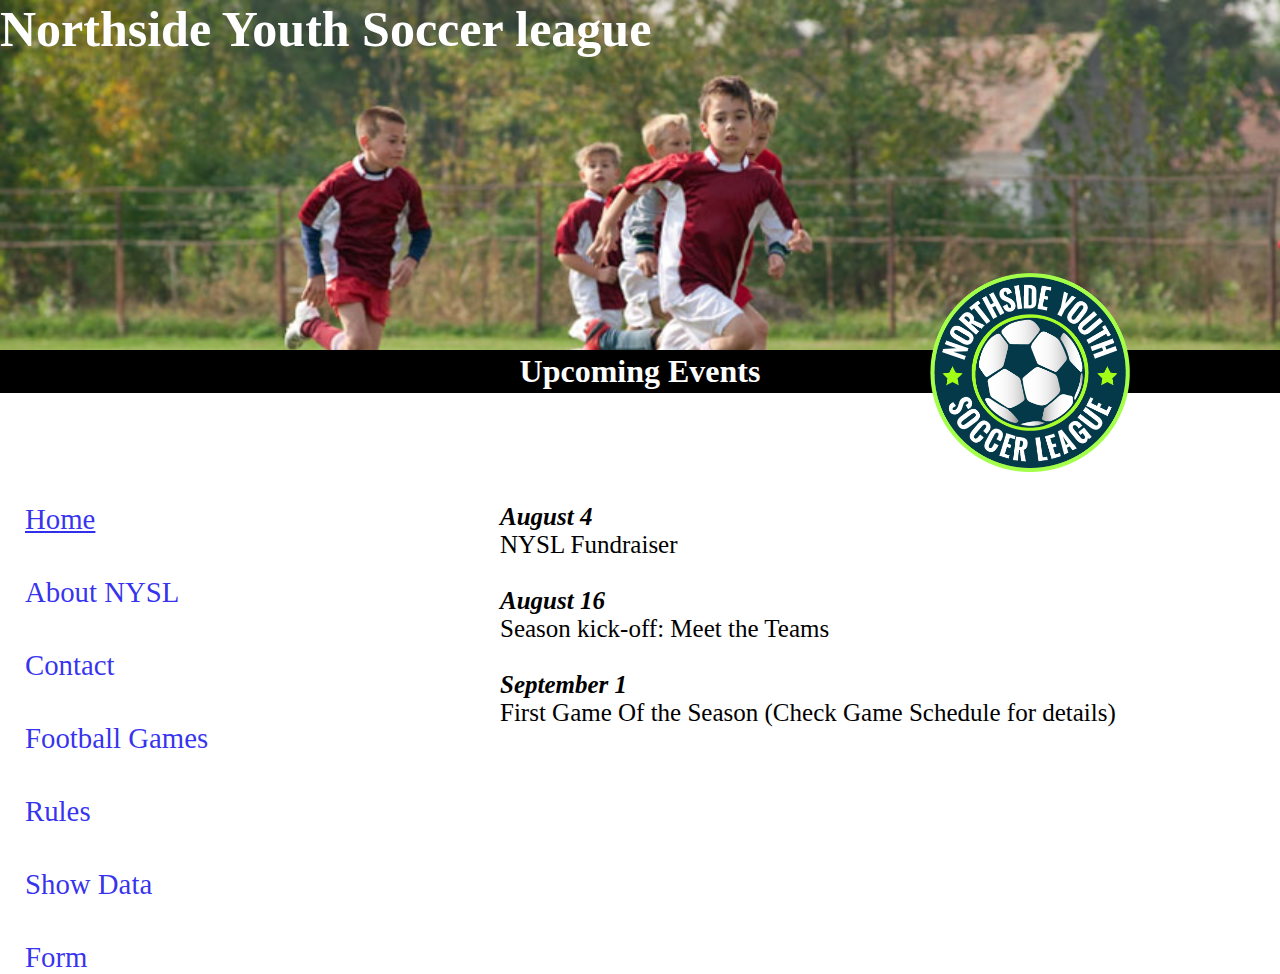
<file: index.html>
<!DOCTYPE html>
<html lang="en">

<head>
    <meta charset="UTF-8">
    <meta name="viewport" content="width=device-width, initial-scale=1.0">
    <title>Tarea 3 Dising 1</title>
    <link rel="stylesheet" href="css/style.css">
</head>

<body>
    <header>
        <h1 class="titulo">Northside Youth Soccer league</h1>
        <div class="imgCabecera"> </div>
        <h1 class="subtitle">Upcoming Events</h1>
        <aside>
            <img class="logo_rigth" src="img/nysl_logo.png" width="200px">
        </aside>
    </header>
    <div class="float_rigth">
        <div class="btn_menu"><a class="active" href="index.html">Home</a></div>
        <div class="btn_menu"><a href="about.html">About NYSL</a></div>
        <div class="btn_menu"> <a href="contact.html">Contact</a></div>
        <div class="btn_menu"><a href="fechaPartidos.html">Football Games</a></div>
        <div class="btn_menu"><a href="rules.html">Rules</a></div>
        <div class="btn_menu"><a href="show_data.html">Show Data</a></div>
        <div class="btn_menu"><a href="formulario.html">Form</a></div>
    </div>

    <section class="info_fechas">
        <h4>August 4</h4>
        <p>NYSL Fundraiser</p>
        <br />
        <h4>August 16</h4>
        <p>Season kick-off: Meet the Teams</p>
        <br />
        <h4>September 1</h4>
        <p>First Game Of the Season (Check Game Schedule for details)</p> 
    </section>

</body>

</html>
</file>
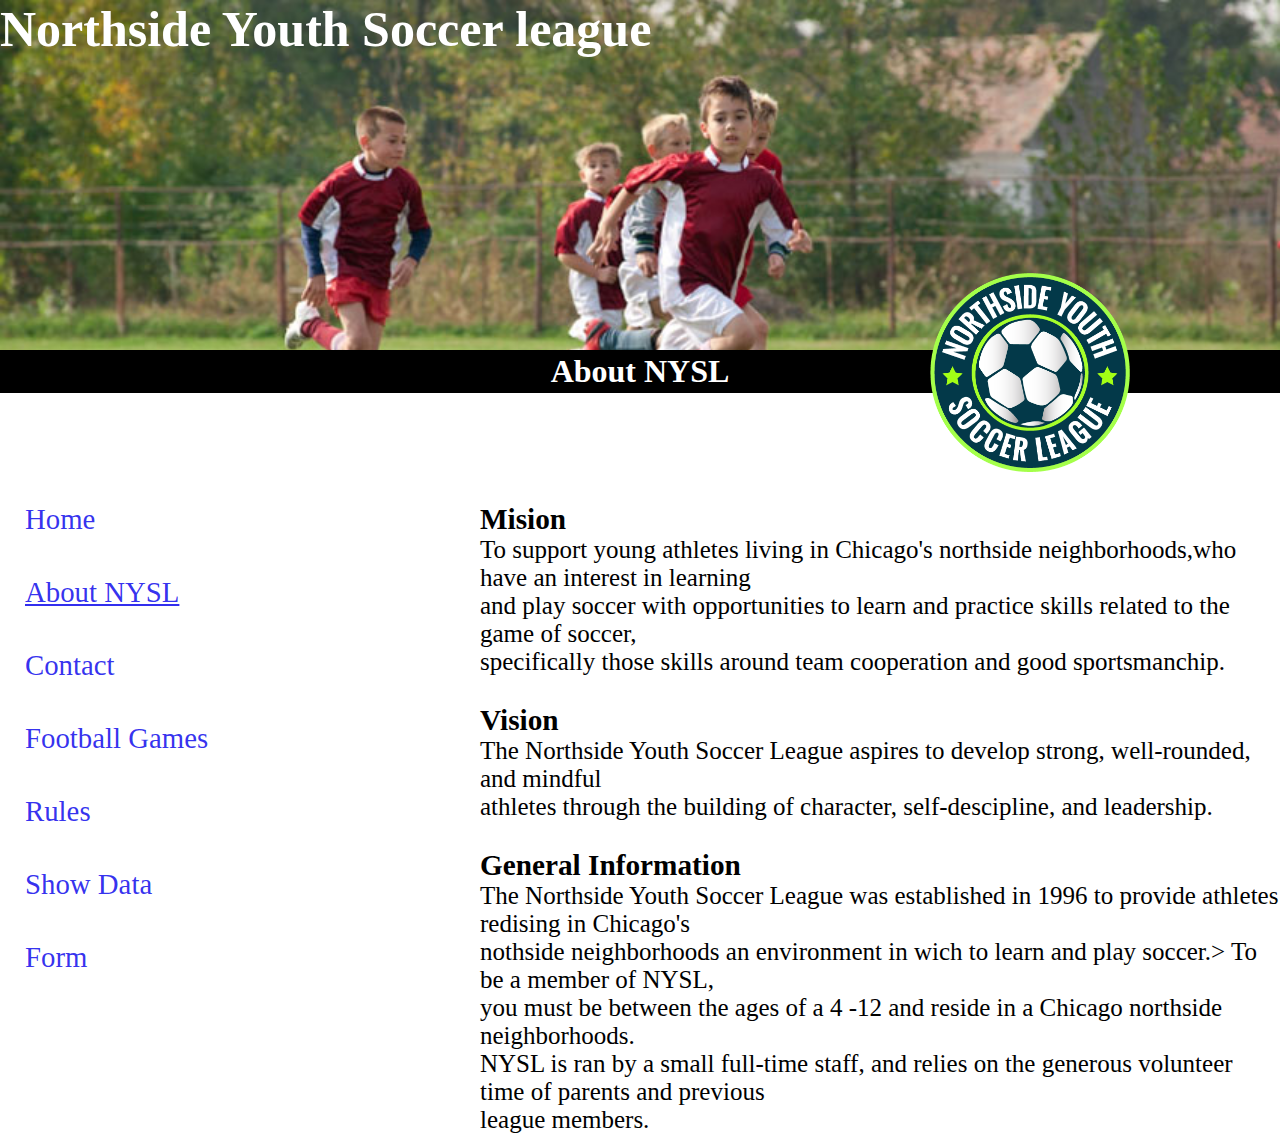
<file: about.html>
<!DOCTYPE html>
<html lang="en">

<head>
    <meta charset="UTF-8">
    <meta name="viewport" content="width=device-width, initial-scale=1.0">
    <title>Tarea 3 Dising 1</title>
    <link rel="stylesheet" href="css/style.css">
</head>

<body>
    <header>
        <h1 class="titulo">Northside Youth Soccer league</h1>
        <div class="imgCabecera"> </div>
        <h1 class="subtitle">About NYSL</h1>
        <aside>
            <img class="logo_rigth" src="img/nysl_logo.png" width="200px">
        </aside>
    </header>
    <div class="float_rigth">
        <div class="btn_menu"><a href="index.html">Home</a></div>
        <div class="btn_menu"><a class="active" href="about.html">About NYSL</a></div>
        <div class="btn_menu"> <a href="contact.html">Contact</a></div>
        <div class="btn_menu"><a href="fechaPartidos.html">Football Games</a></div>
        <div class="btn_menu"><a href="rules.html">Rules</a></div>
        <div class="btn_menu"><a href="show_data.html">Show Data</a></div>
        <div class="btn_menu"><a href="formulario.html">Form</a></div>
    </div>


    <section class="caja">
        <h3>Mision</h3>

        <p>To support young athletes living in Chicago's northside neighborhoods,who have an
            interest in learning<br />
            and play soccer
            with opportunities to learn and practice skills related to the game of soccer,<br /> specifically those
            skills
            around team cooperation
            and good sportsmanchip.
        </p>
        <br />

        <h3>Vision</h3>

        <p>The Northside Youth Soccer League aspires to develop strong, well-rounded, and mindful<br /> athletes through
            the
            building of character,
            self-descipline, and leadership.
        </p>
        <br />

        <h3>General Information</h3>

        <p>The Northside Youth Soccer League was established in 1996 to provide athletes redising in
            Chicago's<br /> nothside neighborhoods an
            environment in wich to learn and play soccer.> To be a member of NYSL,<br /> you must be between the ages of
            a 4
            -12 and reside
            in a Chicago northside neighborhoods.<br /> NYSL is ran by a small full-time staff, and relies on the
            generous
            volunteer time of
            parents and previous<br />league members.
        </p>

    </section>
</body>

</html>
</file>
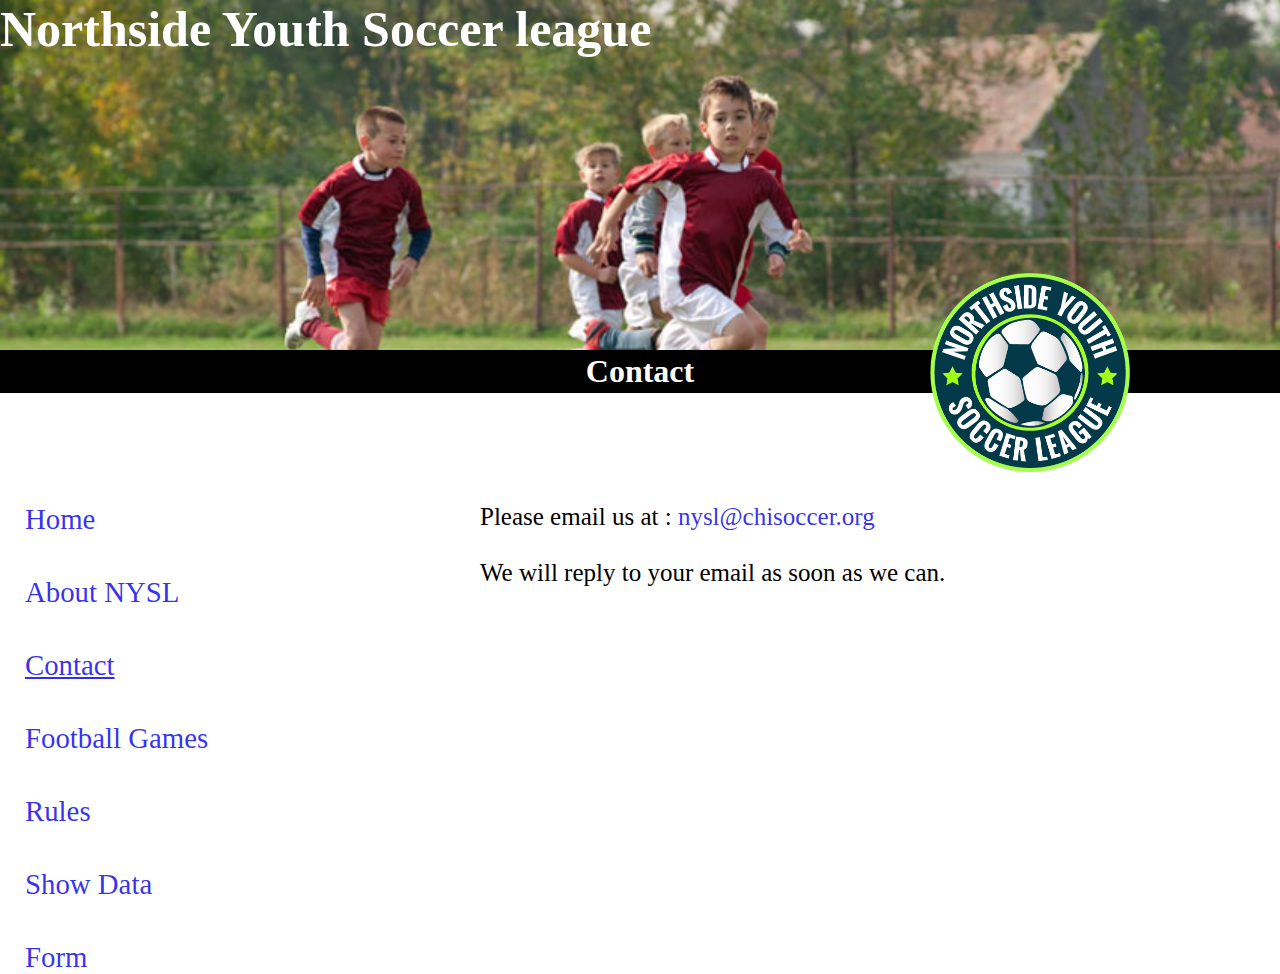
<file: contact.html>
<!DOCTYPE html>
<html lang="en">

<head>
    <meta charset="UTF-8">
    <meta name="viewport" content="width=device-width, initial-scale=1.0">
    <title>Tarea 3 Dising 1</title>
    <link rel="stylesheet" href="css/style.css">
</head>

<body>
    <header>
        <h1 class="titulo">Northside Youth Soccer league</h1>
        <div class="imgCabecera"> </div>
        <h1 class="subtitle">Contact</h1>
        <aside>
            <img class="logo_rigth" src="img/nysl_logo.png" width="200px">
        </aside>
    </header>
    <div class="float_rigth">
        <div class="btn_menu"><a href="index.html">Home</a></div>
        <div class="btn_menu"><a href="about.html">About NYSL</a></div>
        <div class="btn_menu"> <a class="active" href="contact.html">Contact</a></div>
        <div class="btn_menu"><a href="fechaPartidos.html">Football Games</a></div>
        <div class="btn_menu"><a href="rules.html">Rules</a></div>
        <div class="btn_menu"><a href="show_data.html">Show Data</a></div>
        <div class="btn_menu"><a href="formulario.html">Form</a></div>
    </div>


    <section class="caja">
        <p>Please email us at : <a href="mailto:nysl@chisoccer.org" class="correo">nysl@chisoccer.org</a></p>
        <br />
        <p>We will reply to your email as soon as we can.</p>
    </section>

</body>

</html>
</file>
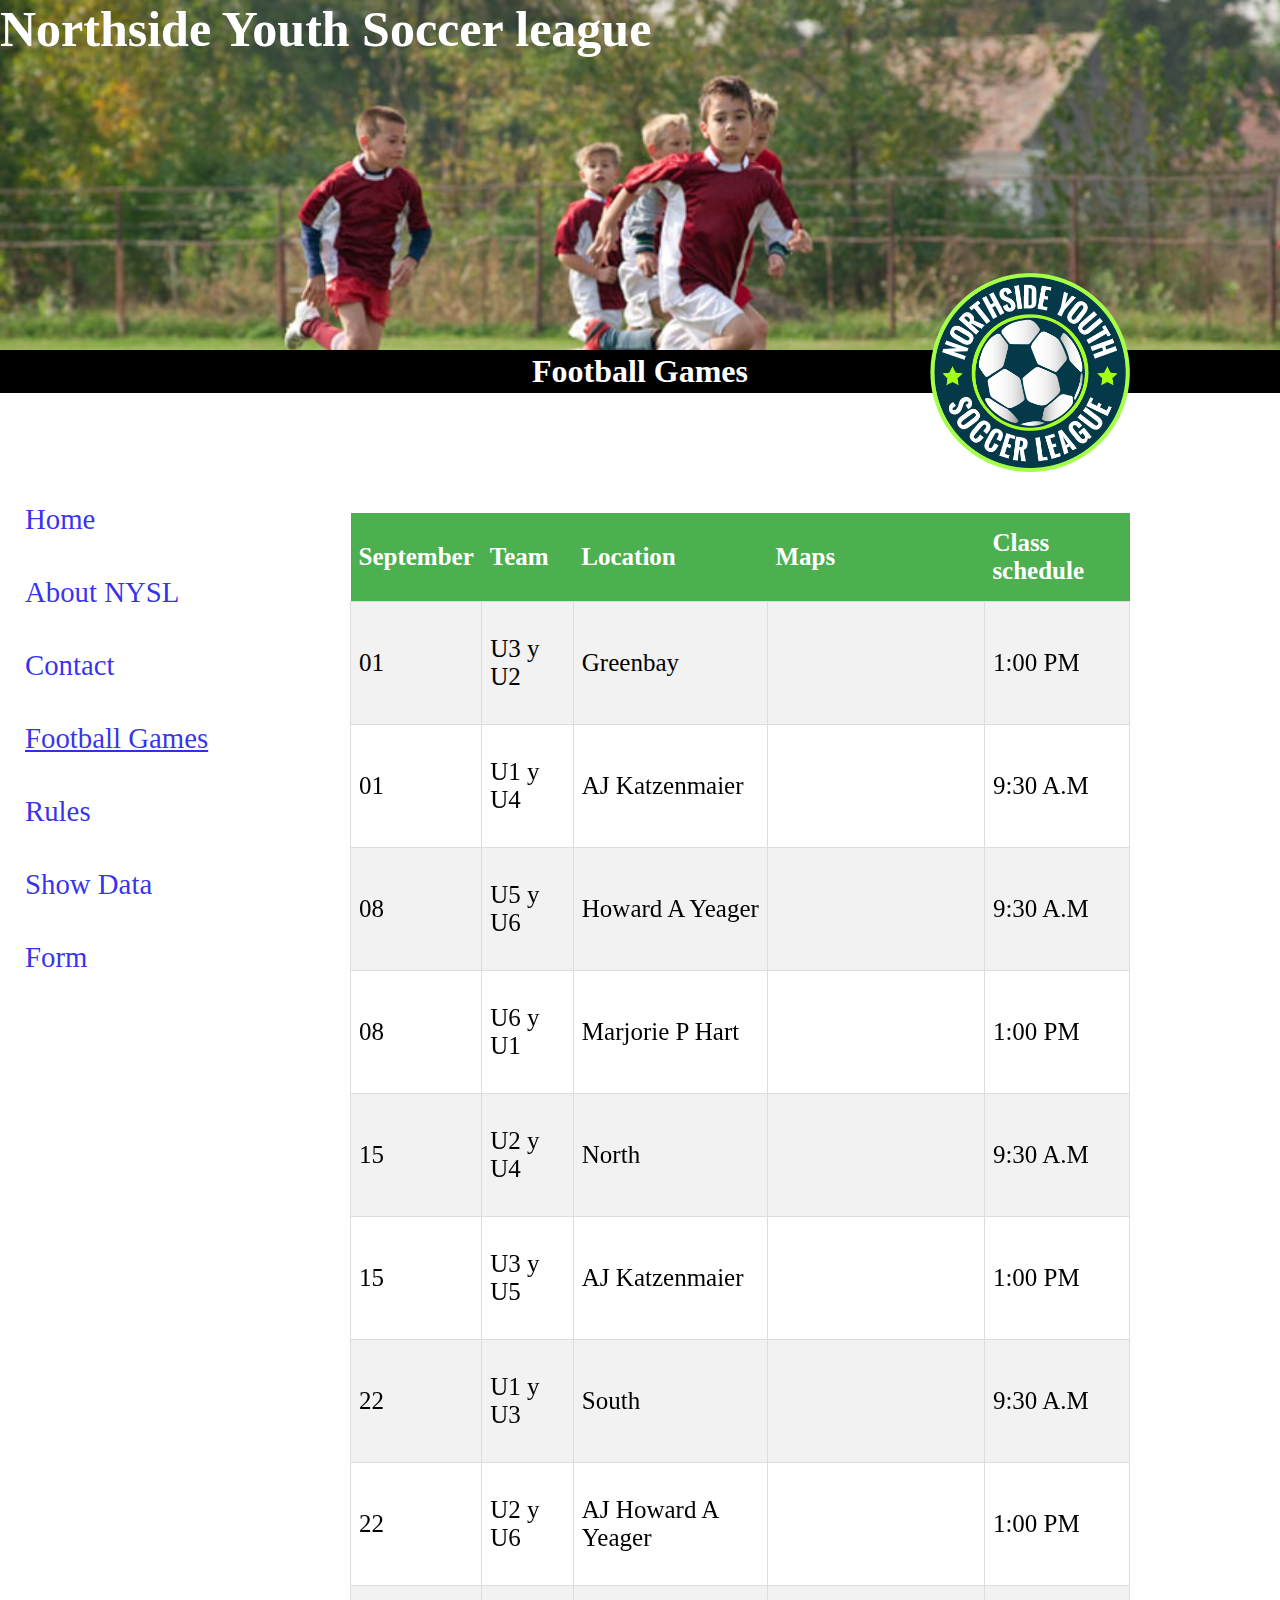
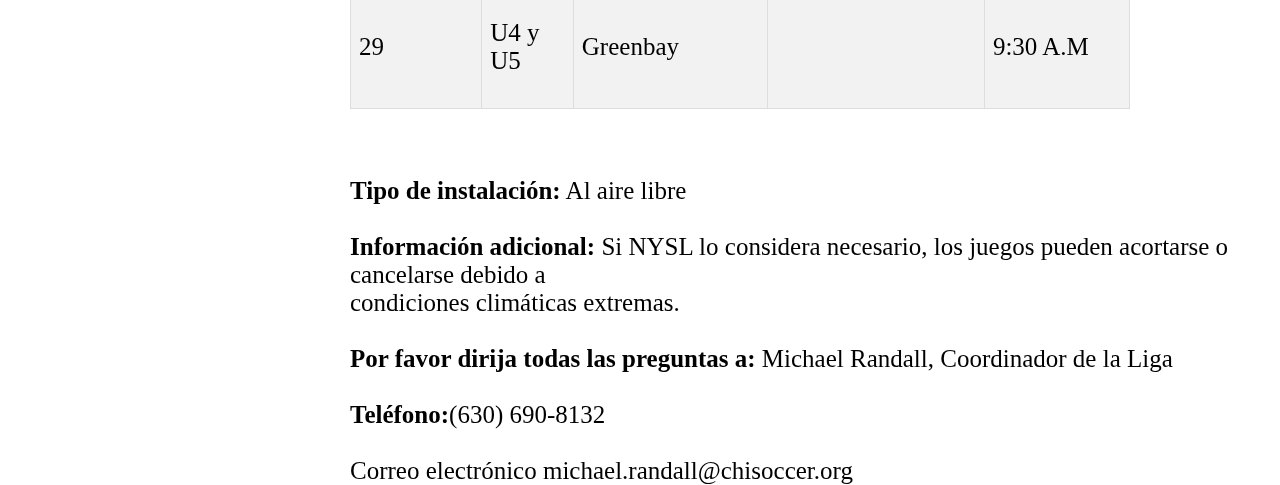
<file: fechaPartidos.html>
<!DOCTYPE html>
<html lang="en">

<head>
    <meta charset="UTF-8">
    <meta name="viewport" content="width=device-width, initial-scale=1.0">
    <title>Tarea 3 Dising 1</title>
    <link rel="stylesheet" href="css/style.css">
</head>

<body>
    <header>
        <h1 class="titulo">Northside Youth Soccer league</h1>
        <div class="imgCabecera"> </div>
        <h1 class="subtitle">Football Games</h1>
        <aside>
            <img class="logo_rigth" src="img/nysl_logo.png" width="200px">
        </aside>
    </header>
    <div class="float_rigth">
        <div class="btn_menu"><a href="index.html">Home</a></div>
        <div class="btn_menu"><a href="about.html">About NYSL</a></div>
        <div class="btn_menu"> <a href="contact.html">Contact</a></div>
        <div class="btn_menu"><a class="active" href="fechaPartidos.html">Football Games</a></div>
        <div class="btn_menu"><a href="rules.html">Rules</a></div>
        <div class="btn_menu"><a href="show_data.html">Show Data</a></div>
        <div class="btn_menu"><a href="formulario.html">Form</a></div>
    </div>

    <section class="info_fechas">
        <table>
            <tr>
                <th>September</th>
                <th>Team</th>
                <th>Location</th>
                <th>Maps</th>
                <th>Class schedule</th>
              
            </tr>
            <tr>
                <td>01</td>
                <td>U3 y U2</td>
                <td>Greenbay</td>
               <td> <iframe src="https://www.google.com/maps/embed?pb=!1m18!1m12!1m3!1d91027.6679949542!2d-88.06053452485655!3d44.52304644114252!2m3!1f0!2f0!3f0!3m2!1i1024!2i768!4f13.1!3m3!1m2!1s0x8802e2e809b380f3%3A0x6370045214dcf571!2sGreen%20Bay%2C%20Wisconsin%2C%20EE.%20UU.!5e0!3m2!1ses-419!2scl!4v1611094618272!5m2!1ses-419!2scl" width="200" height="100" frameborder="0" style="border:0;" allowfullscreen="" aria-hidden="false" tabindex="0"></iframe></td>
                <td>1:00 PM</td>
            </tr>
            <tr>
                <td>01</td>
                <td>U1 y U4</td>
                <td>AJ Katzenmaier</td>
               <td><iframe src="https://www.google.com/maps/embed?pb=!1m18!1m12!1m3!1d2099.8825475789677!2d-87.62867951490747!3d41.89968745129264!2m3!1f0!2f0!3f0!3m2!1i1024!2i768!4f13.1!3m3!1m2!1s0x0%3A0x15e198c063fc787c!2sAJ%20Katzenmaier%20Elementary!5e0!3m2!1ses-419!2scl!4v1611110718703!5m2!1ses-419!2scl" width="200" height="100" frameborder="0" style="border:0;" allowfullscreen="" aria-hidden="false" tabindex="0"></iframe></td>
                <td>9:30 A.M</td>
            </tr>
            <tr>
                <td>08</td>
                <td>U5 y U6</td>
                <td>Howard A Yeager</td>
                <td><iframe src="https://www.google.com/maps/embed?pb=!1m18!1m12!1m3!1d2968.5856648778476!2d-87.66511018472512!3d41.92326497056587!2m3!1f0!2f0!3f0!3m2!1i1024!2i768!4f13.1!3m3!1m2!1s0x880fd2e37f852467%3A0xb6cb22b2f0358874!2sHoward%20A%20Yeager%20Elementary!5e0!3m2!1ses-419!2scl!4v1611110932319!5m2!1ses-419!2scl" width="200" height="100" frameborder="0" style="border:0;" allowfullscreen="" aria-hidden="false" tabindex="0"></iframe></td>
                <td>9:30 A.M</td>
            </tr>
            <tr>
                <td>08</td>
                <td>U6 y U1</td>
                <td>Marjorie P Hart</td>
                <td><iframe src="https://www.google.com/maps/embed?pb=!1m18!1m12!1m3!1d2968.289653643627!2d-87.64816138472493!3d41.92962687016728!2m3!1f0!2f0!3f0!3m2!1i1024!2i768!4f13.1!3m3!1m2!1s0x880fd30f2637f9d7%3A0xdbff5d5dfcfcfa35!2sMarjorie%20P%20Hart%20Elementary!5e0!3m2!1ses-419!2scl!4v1611111114198!5m2!1ses-419!2scl" width="200" height="100" frameborder="0" style="border:0;" allowfullscreen="" aria-hidden="false" tabindex="0"></iframe></td>
                <td>1:00 PM</td>
            </tr>
            <tr>
                <td>15</td>
                <td>U2 y U4</td>
                <td>North</td>
                <td><iframe src="https://www.google.com/maps/embed?pb=!1m18!1m12!1m3!1d11875.912971656804!2d-87.63386326492333!3d41.91482643505426!2m3!1f0!2f0!3f0!3m2!1i1024!2i768!4f13.1!3m3!1m2!1s0x880fd32402d070cf%3A0x9dd183b927154048!2sNorth%20Avenue%20Beach!5e0!3m2!1ses-419!2scl!4v1611190198350!5m2!1ses-419!2scl" width="200" height="100" frameborder="0" style="border:0;" allowfullscreen="" aria-hidden="false" tabindex="0"></iframe></td>
                <td>9:30 A.M</td>
            </tr>
            <tr>
                <td>15</td>
                <td>U3 y U5</td>
                <td>AJ Katzenmaier</td>
                <td><iframe src="https://www.google.com/maps/embed?pb=!1m18!1m12!1m3!1d2099.8825475789677!2d-87.62867951490747!3d41.89968745129264!2m3!1f0!2f0!3f0!3m2!1i1024!2i768!4f13.1!3m3!1m2!1s0x0%3A0x15e198c063fc787c!2sAJ%20Katzenmaier%20Elementary!5e0!3m2!1ses-419!2scl!4v1611110718703!5m2!1ses-419!2scl" width="200" height="100" frameborder="0" style="border:0;" allowfullscreen="" aria-hidden="false" tabindex="0"></iframe></td>
                <td>1:00 PM</td>
            </tr>
            <tr>
                <td>22</td>
                <td>U1 y U3</td>
                <td>South</td>
                <td><iframe src="https://www.google.com/maps/embed?pb=!1m18!1m12!1m3!1d2974.1582207492834!2d-87.58385728472861!3d41.80335187806776!2m3!1f0!2f0!3f0!3m2!1i1024!2i768!4f13.1!3m3!1m2!1s0x880e2bdb4ead5053%3A0x214af35f1cd257ca!2sS%20Lake%20Shore%20Dr%2C%20Chicago%2C%20IL%2C%20EE.%20UU.!5e0!3m2!1ses-419!2scl!4v1611196347518!5m2!1ses-419!2scl" width="200" height="100" frameborder="0" style="border:0;" allowfullscreen="" aria-hidden="false" tabindex="0"></iframe></td>
                <td>9:30 A.M</td>
            </tr>
            <tr>
                <td>22</td>
                <td>U2 y U6</td>
                <td>AJ Howard A Yeager</td>
                <td><iframe src="https://www.google.com/maps/embed?pb=!1m18!1m12!1m3!1d2968.5856648778476!2d-87.66511018472512!3d41.92326497056587!2m3!1f0!2f0!3f0!3m2!1i1024!2i768!4f13.1!3m3!1m2!1s0x880fd2e37f852467%3A0xb6cb22b2f0358874!2sHoward%20A%20Yeager%20Elementary!5e0!3m2!1ses-419!2scl!4v1611110932319!5m2!1ses-419!2scl" width="200" height="100" frameborder="0" style="border:0;" allowfullscreen="" aria-hidden="false" tabindex="0"></iframe></td>
                <td>1:00 PM</td>
            </tr>
            <tr>
                <td>29</td>
                <td>U4 y U5</td>
                <td>Greenbay</td>
                <td> <iframe src="https://www.google.com/maps/embed?pb=!1m18!1m12!1m3!1d91027.6679949542!2d-88.06053452485655!3d44.52304644114252!2m3!1f0!2f0!3f0!3m2!1i1024!2i768!4f13.1!3m3!1m2!1s0x8802e2e809b380f3%3A0x6370045214dcf571!2sGreen%20Bay%2C%20Wisconsin%2C%20EE.%20UU.!5e0!3m2!1ses-419!2scl!4v1611094618272!5m2!1ses-419!2scl" width="200" height="100" frameborder="0" style="border:0;" allowfullscreen="" aria-hidden="false" tabindex="0"></iframe></td>
                <td>9:30 A.M</td>
            </tr>
            
        </table>
    </section>
    <br/>
    <section class="info_fechas_futbol">
        <p><strong>Tipo de instalación:</strong> Al aire libre<br /><br />
            <strong>Información adicional:</strong> Si NYSL lo considera necesario, los juegos pueden
            acortarse o cancelarse debido a<br /> condiciones climáticas extremas.<br/><br />
            <strong>Por favor dirija todas las preguntas a:</strong> Michael Randall, Coordinador de la Liga<br />
            <br /><strong>Teléfono:</strong>(630) 690-8132<br /><br/>
            Correo electrónico michael.randall@chisoccer.org</p>
    </section>
</body>

</html>
</file>
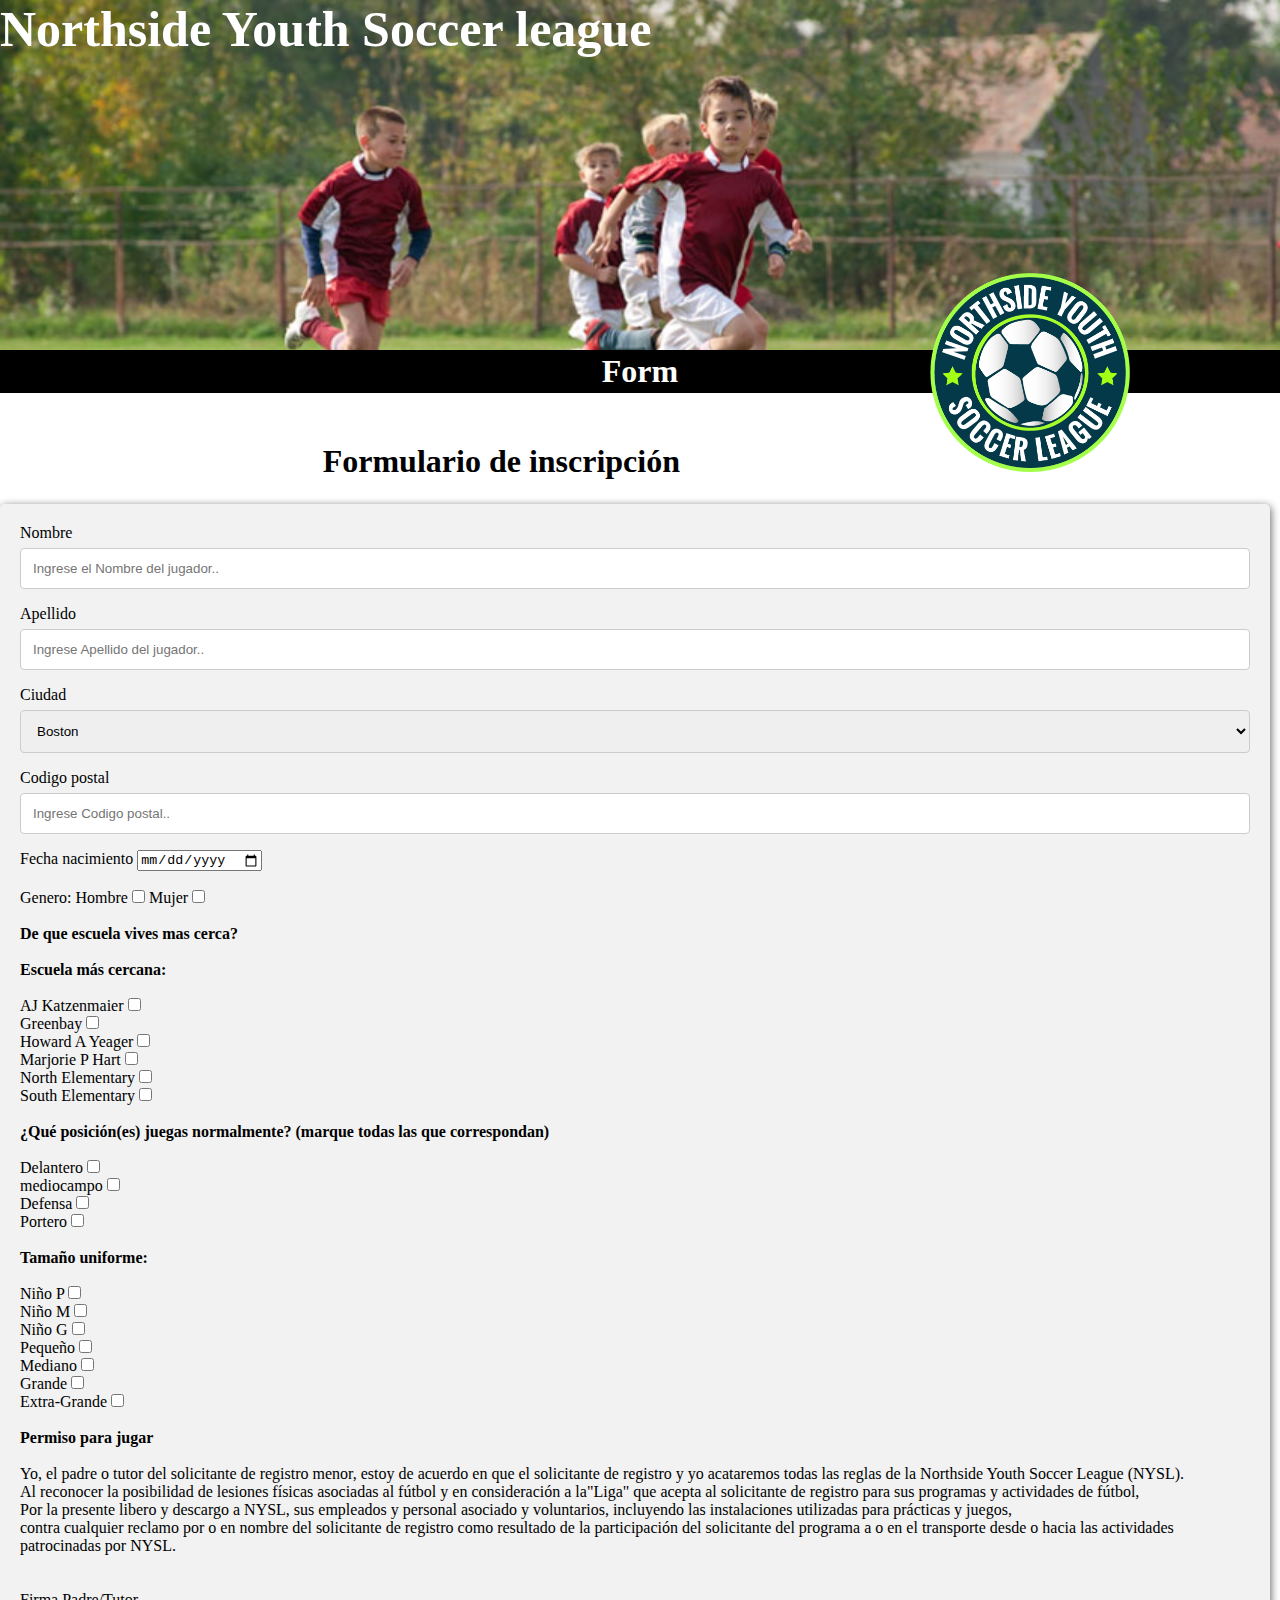
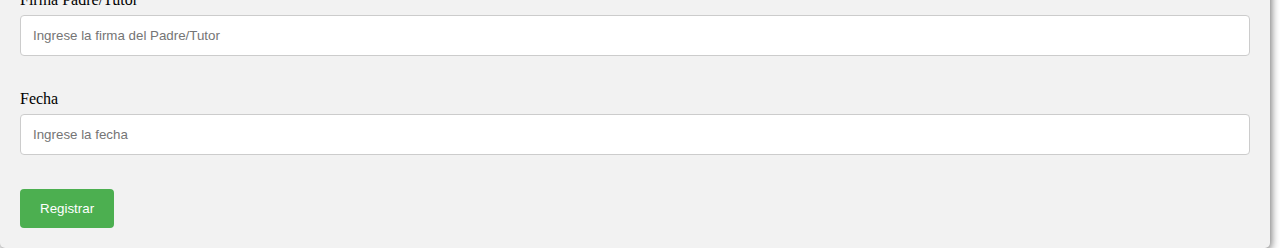
<file: formulario.html>
<!DOCTYPE html>
<html lang="en">

<head>
    <meta charset="UTF-8">
    <meta name="viewport" content="width=device-width, initial-scale=1.0">
    <title>Tarea 3 Dising 1</title>
    <link rel="stylesheet" href="css/style.css">

<body>
    <header>
        <h1 class="titulo">Northside Youth Soccer league</h1>
        <div class="imgCabecera"> </div>
        <h1 class="subtitle">Form</h1>
        <aside>
            <img class="logo_rigth" src="img/nysl_logo.png" width="200px">
        </aside>
    </header>
    <div class="float_rigth">
        <div class="btn_menu"><a href="index.html">Home</a></div>
        <div class="btn_menu"><a href="about.html">About NYSL</a></div>
        <div class="btn_menu"> <a href="contact.html">Contact</a></div>
        <div class="btn_menu"><a href="fechaPartidos.html">Football Games</a></div>
        <div class="btn_menu"><a href="rules.html">Rules</a></div>
        <div class="btn_menu"><a href="show_data.html">Show Data</a></div>
        <div class="btn_menu"><a class="active" href="formulario.html">Form</a></div>
    </div>

    <h1 class="margin_right">Formulario de inscripción</h3>

    <div class="container">
        <form action="show_data.html" method="GET">
            <label for="nombre">Nombre</label>
            <input type="text" id="nombre" name="nombre" placeholder="Ingrese el Nombre del jugador..">

            <label for="apellido">Apellido</label>
            <input type="text" id="apellido" name="apellido" placeholder="Ingrese Apellido del jugador..">

            <label for="country">Ciudad</label>
            <select id="country" name="country">
                <option value="australia">Boston</option>
                <option value="canada"> Illinois</option>
                <option value="usa">Chicago</option>
            </select>
            
            <label for="Cpostal">Codigo postal</label>
            <input type="text" id="Cpostal" name="Cpostal" placeholder="Ingrese Codigo postal..">
            
            <label>Fecha nacimiento</label>
            <input type="date" name="Fnacimiento">
            <br/><br/>
            <label>Genero:</label>
            <label>Hombre</label>
            <input type="checkbox" id="hombre" name="hombre">
           
            <label>Mujer</label>
            <input type="checkbox" id="mujer" name="mujer">
            <br/><br/>
            
            <label><strong>De que escuela vives mas cerca?</strong></label>
            <br/><br/>
            <label><strong>Escuela más cercana:</strong></label>
            <br/><br/>

            <label>AJ Katzenmaier </label>
            <input type="checkbox" name="lugar del partido">
             <br/>
            <label>Greenbay</label>
            <input type="checkbox"  name="lugar del partido">
            <br/>
            <label>Howard A Yeager </label>
            <input type="checkbox"  name="lugar del partido">
            <br/>
            <label>Marjorie P Hart</label>
            <input type="checkbox"  name="lugar del partido">
            <br/>
            <label>North Elementary</label>
            <input type="checkbox"  name="lugar del partido">
            <br/>
            <label>South Elementary</label>
            <input type="checkbox"  name="lugar del partido">
            <br/><br/>

            <label><strong>¿Qué posición(es) juegas normalmente? (marque todas las que correspondan)</strong></label>
            <br/><br/>
            <label>Delantero </label>
            <input type="checkbox" id="delantero" name="posicion de equipo">
             <br/>
            <label>mediocampo</label>
            <input type="checkbox" id="mediocampo" name="posicion de equipo">
            <br/>
            <label>Defensa</label>
            <input type="checkbox" id="defensa" name="posicion de equipo">
            <br/>
            
            <label>Portero</label>
            <input type="checkbox" id="portero" name="posicion de equipo">
            <br/><br/>

            <label><strong>Tamaño uniforme:</strong></label>
            <br/><br/>
            <label>Niño P</label>
            <input type="checkbox" name="talla equipo">
             <br/>
            <label>Niño M</label>
            <input type="checkbox" name="talla equipo">
            <br/>
            <label>Niño G</label>
            <input type="checkbox" name="talla equipo">
            <br/>
            
            <label>Pequeño</label>
            <input type="checkbox" name="talla equipo">
            <br/>
            <label>Mediano</label>
            <input type="checkbox" name="talla equipo">
            <br/>
            <label>Grande</label>
            <input type="checkbox" name="talla equipo">
            <br/>
            <label>Extra-Grande</label>
            <input type="checkbox" name="talla equipo">
            <br/><br/>

            <label><strong>Permiso para jugar</strong></label>
            <br/><br/>
            <p>Yo, el padre o tutor del solicitante de registro menor, estoy de acuerdo en que el solicitante de registro y
                yo acataremos todas las reglas de la Northside Youth Soccer League (NYSL).<br/> Al reconocer la posibilidad
                de lesiones físicas asociadas al fútbol y en consideración a la"Liga" que acepta al solicitante de registro
                para sus programas y actividades de fútbol,<br/> Por la presente libero y descargo a NYSL, sus empleados y
                personal asociado y voluntarios, incluyendo las instalaciones utilizadas para prácticas y juegos,<br/> contra
                cualquier reclamo por o en nombre del solicitante de registro como resultado de la participación del
                solicitante del programa a o en el transporte desde o hacia las actividades patrocinadas por NYSL.</p>
                <br/><br/>
            
            <label for="nombre_padre">Firma Padre/Tutor</label>
            <input type="text" id="nombre_padre" name="Firma" placeholder="Ingrese la firma del Padre/Tutor">
            <br/><br/>

            <label for="fecha">Fecha</label>
            <input type="text" id="fecha" name="fecha" placeholder="Ingrese la fecha">
            <br/><br/>

            <input type="submit" value="Registrar">
            
        </form>
    </div>

</body>

</html>
</file>
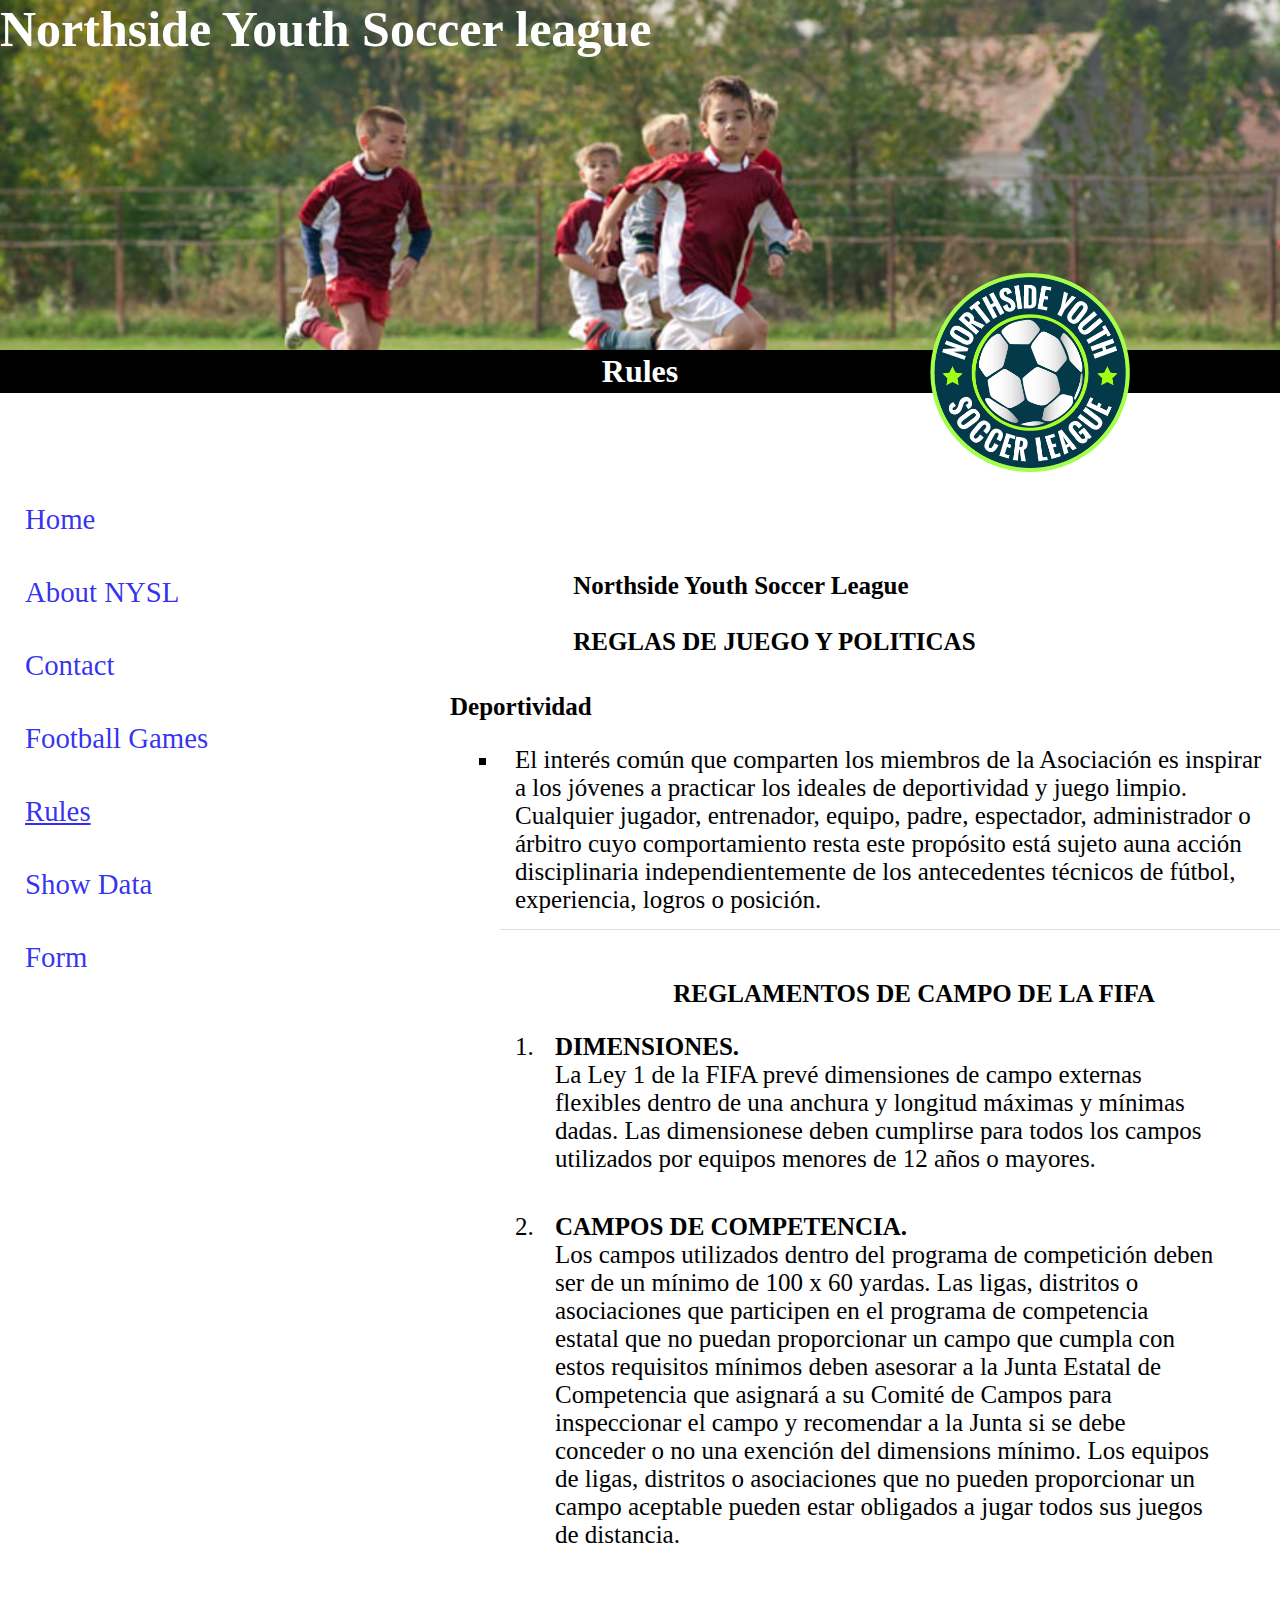
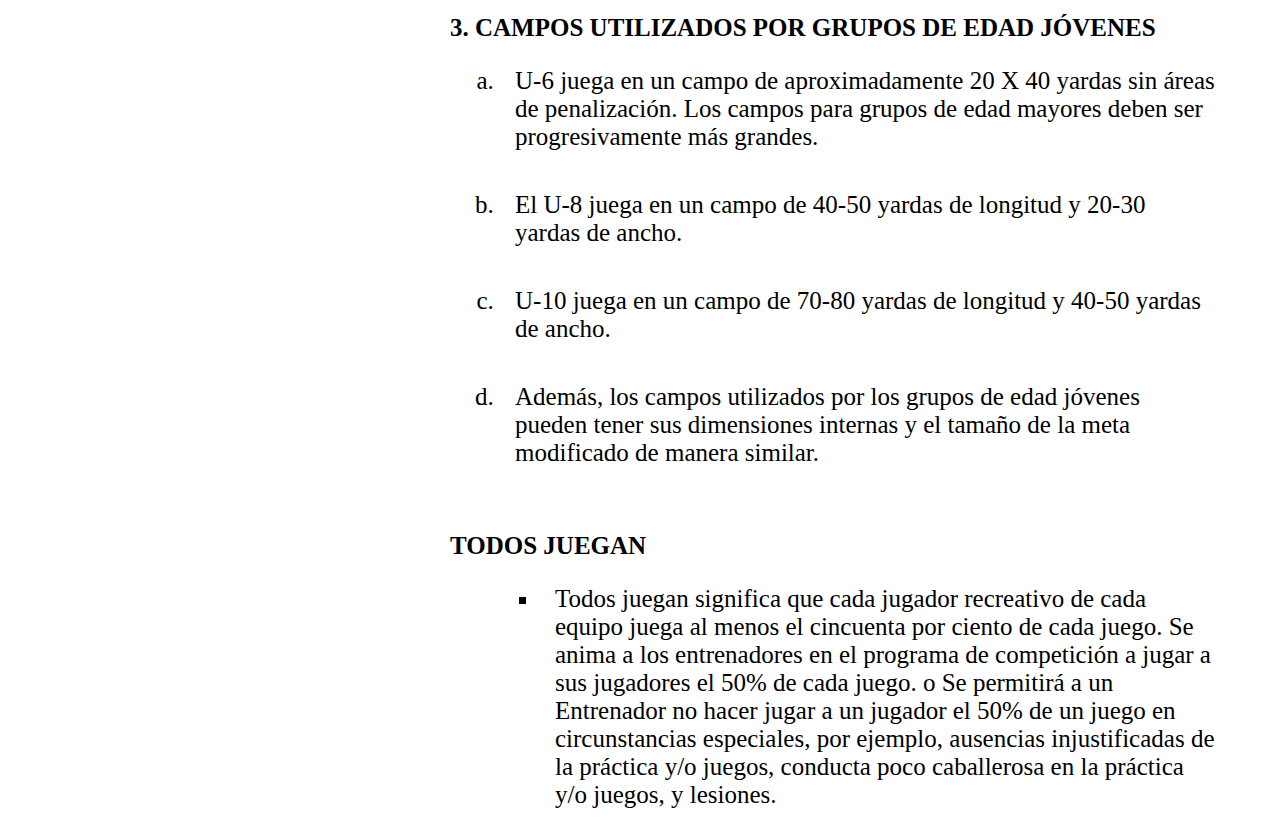
<file: rules.html>
<!DOCTYPE html>
<html lang="en">

<head>
    <meta charset="UTF-8">
    <meta name="viewport" content="width=device-width, initial-scale=1.0">
    <title>Tarea 3 Dising 1</title>
    <link rel="stylesheet" href="css/style.css">
</head>

<body>
    <header>
        <h1 class="titulo">Northside Youth Soccer league</h1>
        <div class="imgCabecera"> </div>
        <h1 class="subtitle">Rules</h1>
        <aside>
            <img class="logo_rigth" src="img/nysl_logo.png" width="200px">
        </aside>
    </header>
    <div class="float_rigth">
        <div class="btn_menu"><a href="index.html">Home</a></div>
        <div class="btn_menu"><a href="about.html">About NYSL</a></div>
        <div class="btn_menu"> <a href="contact.html">Contact</a></div>
        <div class="btn_menu"><a href="fechaPartidos.html">Football Games</a></div>
        <div class="btn_menu"><a class="active" href="rules.html">Rules</a></div>
        <div class="btn_menu"><a href="show_data.html">Show Data</a></div>
        <div class="btn_menu"><a href="formulario.html">Form</a></div>
    </div>

    <div class="subtitle_rules">
        <h2>Northside Youth Soccer League<br /><br />REGLAS DE JUEGO Y POLITICAS </h2>
    </div>


    <section class="lista_deport">
        <h2>Deportividad</h2>
        <ul>
            <li>
                <p>El interés común que comparten los miembros de la Asociación es inspirar a
                    los jóvenes a practicar los ideales de deportividad y juego limpio. Cualquier
                    jugador, entrenador, equipo, padre, espectador, administrador o árbitro cuyo
                    comportamiento resta este propósito está sujeto auna acción disciplinaria
                    independientemente de los antecedentes técnicos de fútbol, experiencia,
                    logros o posición.</p>
            </li>
        </ul>
    </section>


    <h2 class="margin_left">REGLAMENTOS DE CAMPO DE LA FIFA</h2>

    <section class="lista_reglamento1">

        <ol>
            <li>
                <strong>DIMENSIONES.</strong>
                <p>La Ley 1 de la FIFA prevé dimensiones de campo
                    externas flexibles dentro de una anchura y longitud máximas y mínimas
                    dadas. Las dimensionese deben cumplirse para todos los campos
                    utilizados por equipos menores de 12 años o mayores.</p>
            </li>

            <li>
                <strong>CAMPOS DE COMPETENCIA.</strong>
                <p></p> Los campos utilizados dentro del programa
                de competición deben ser de un mínimo de 100 x 60 yardas. Las ligas,
                distritos o asociaciones que participen en el programa de competencia estatal
                que no puedan proporcionar un campo que cumpla con estos requisitos
                mínimos deben asesorar a la Junta Estatal de Competencia que asignará a
                su Comité de Campos para inspeccionar el campo y recomendar a la Junta si se
                debe conceder o no una exención del dimensions mínimo. Los equipos de
                ligas, distritos o asociaciones que no pueden proporcionar un campo
                aceptable pueden estar obligados a jugar todos sus juegos de distancia.</p>
            </li>
        </ol>
    </section>


    <h2 class="margin_left">
        3. CAMPOS UTILIZADOS POR GRUPOS DE EDAD JÓVENES
    </h2>

    <section class="lista_reglamento">

        <li>
              U-6 juega en un campo de aproximadamente 20 X 40 yardas sin
                áreas de penalización. Los campos para grupos de edad mayores
                deben ser progresivamente más grandes.
        </li>

        <li>
            El U-8 juega en un campo de 40-50 yardas de longitud y 20-30 yardas
                de ancho.
        </li>

        <li>
                 U-10 juega en un campo de 70-80 yardas de longitud y 40-50 yardas de
                ancho.
        </li>

        <li>
             Además, los campos utilizados por los grupos de edad jóvenes
                pueden tener sus dimensiones internas y el tamaño de la meta
                modificado de manera similar.
        </li>

        

        
    </section>
   

    <h2 class="margin_left">
        TODOS JUEGAN
    </h2>
    
    <section class="lista_reglamento2">
        <ol>
            <li>
                <p>Todos juegan significa que cada jugador recreativo de cada equipo juega
                    al menos el cincuenta por ciento de cada juego. Se anima a los
                    entrenadores en el programa de competición a jugar a sus jugadores el 50% de cada juego.
                    o Se permitirá a un Entrenador no hacer jugar a un jugador el 50% de un
                    juego en circunstancias especiales, por ejemplo, ausencias
                    injustificadas de la práctica y/o juegos, conducta poco caballerosa en
                    la práctica y/o juegos, y lesiones.</p>
            </li>
        </ol>
    </section>

</body>

</html>
</file>
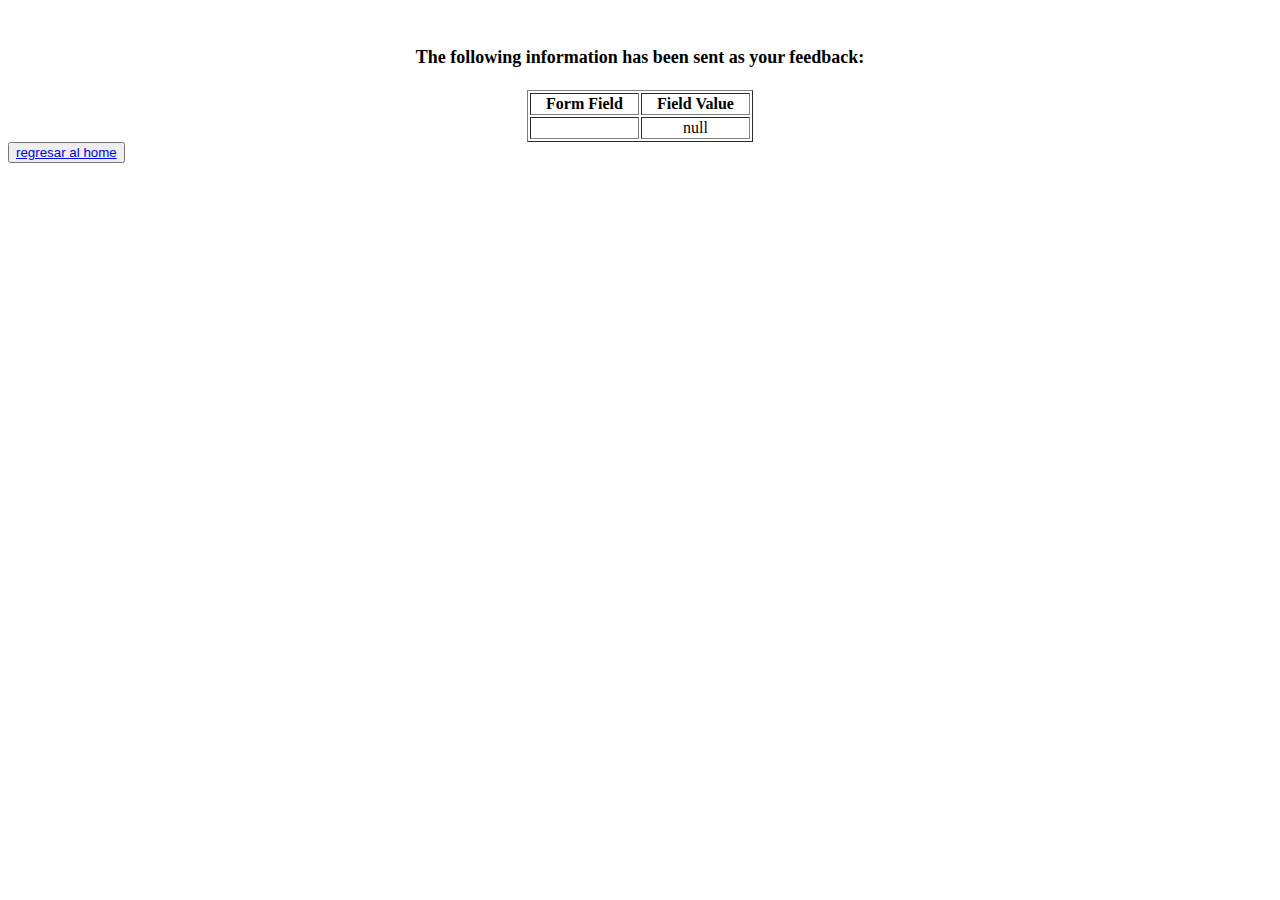
<file: show_data.html>
<html>

<head>
  <title>Feedback Sent</title>
</head>

<body>
  <p align=center>&nbsp;</p>
  <h1 align=center>
    <font size="+1">The following information has been sent as your
      feedback:</font>
  </h1>

  <table border="1" align=center width="226">
    <tr>
      <th align="center">Form Field</th>
      <th align="center">Field Value</th>
    </tr>

    <script language="javascript">
      var args = location.search.substr(1).split('&');
      for (var i = 0; i < args.length; ++i) {
        var parts = args[i].split('=');
        if (parts != null) {
          var field = parts[0];
          var value = parts[1];
          if (value == null) {
            value = "null"
          }
          else {
            value = '"' + unescape(value.replace(/\+/g, ' ')) + '"';
          }

          document.writeln('<tr><td align="center">' + field + '</td>');
          document.writeln('<td align="center">' + value + '</td></tr>');
        }
      }
    </script>

    <noscript>
      <tr>
        <td>
          <p>You need to turn on Javascript in your browser.</p>

          <p>In Microsoft Internet Explorer 4 or greater:</p>
          <ul>
            <li>From the "Tools" menu (in IE 4, it's the "View" menu), select "Internet Options".</li>
            <li>Click on the "Security" tab.</li>
            <li>Click on the "Custom Level" button. (In IE 4, select "Custom"
              and then click on "Settings...".)</li>
            <li>Under "Active scripting" make sure "Enable" is selected.</li>
          </ul>

          <p>In Netscape version 4 or greater:</p>
          <ul>
            <li>From the <b>Edit</b> menu, select <b>Preferences</b>.</li>
            <li>In the <b>Category</b> list on the left, click on the word "Advanced".</li>
            <li>In the panel on the right, make sure "Enable JavaScript" is checked.</li>
            <li>Click the <b>OK</b> button.</li>
          </ul>

        </td>
      </tr>
    </noscript>

  </table>
  <button class="margin_right_data">
    <a href="index.html">regresar al home</a>
  </button>
</body>

</html>
</file>
<file: css/style.css>
* {
    margin: 0px;
}

.titulo {
    font-size: 50px;
    float: left;
    color: #fff

    
}

.imgCabecera{
    background-image: url(../img/design1_image1.jpg);
    background-repeat: no-repeat;
    background-size: cover;

    width: 100%;
    height: 350px;
}

.btn_menu{
    display:block;
    
    width: 100%;
    font-size: 1.8em;
    border-radius: 7%;
    margin-top:40px;
    margin-left: 25px;
    
}

/*a[href="index.html"],a[href="about.html"],a[href="contact.html"] {
    color:blue;
    text-decoration:

} */

a {
    color:rgba(9, 5, 235, 0.836);
    text-decoration:none;

    
}
.active{
    text-decoration: underline;
}

.float_rigth{
    float:left;
    margin-top: 70px;
    margin-right: 15px;
    
}

.subtitle {
    color:#fff;
    text-align:center;
    border: black solid 3px;
    background-color:black;
    
}
.logo_rigth {
    float:right;
    margin-top:-120px;
    margin-right:150px;
}
.info_fechas {
    margin-left: 500px;
    margin-top: 110px;
    font-size: 25px;
}

h4 {
    font-style: italic;
}

.caja {
   margin-top: 110px;
   margin-left: 480px;
   font-size: 25px;
}

ul {
    list-style-type: none;
    background-color: #fff;
    border: solid 1px #ddd;
    border-radius: 4px;
    padding-left: 0px;
    
}

li{
    border-bottom: solid 1px #ddd;
    padding:15px;
}

table {
    width: 100%;
    margin-top:120px;
    margin-left: -150px;
    background-color: white;
    border-collapse: collapse;
}

tr:nth-child(even){
    background-color:#f2f2f2;
}

td {
    border: 1px solid #ddd;
    padding: 8px;
}

table th {
    background-color: #4caf50;
    color:white;
    text-align: left;
    padding-left: 8px;
    padding-right: 8px;
    padding-top: 16px;
    padding-bottom: 16px;
}

.info_fechas_futbol {
    margin-left: 350px;
    margin-top: 50px;
    font-size: 25px;
}

.lista_deport ul{
    list-style-type:square;
    margin-left: 500px;
    margin-top: 10px;
    font-size: 25px;
    border: 0px;
}

h2 {
    margin-left: 450px;
    margin-top: 300px;
    font-size: 25px;
}

.subtitle_rules {
   
    float: left;
    margin-top:-200px;
    margin-left: -100px;
}

.lista_reglamento li{
    list-style-type:lower-alpha;
    float: left;
    margin-left: 500px;
    margin-top: 10px;
    margin-right: 50px;
    font-size: 25px;
    border: 0px;
    
}


.margin_left{
    float:left;
    margin-top:50px;
    
}

.margin_right{
    float:right;
    margin-right: 250px;
    margin-top: 50px;
    
}

.lista_reglamento1 li{
    
    float: left;
    margin-left: 500px;
    margin-top: 10px;
    margin-right: 50px;
    font-size: 25px;
    border: 0px;
}

.lista_reglamento2 li{
    list-style-type:square;
    float: left;
    margin-left: 500px;
    margin-top: 10px;
    margin-right: 50px;
    font-size: 25px;
    border: 0px;

}

/************** formulario *************/

input[type=text], select, textarea, checkbox {
  width: 100%;
  padding: 12px;
  border: 1px solid #ccc;
  border-radius: 4px;
  box-sizing: border-box;
  margin-top: 6px;
  margin-bottom: 16px;
  resize: vertical;
}

input[type=submit] {
  background-color: #4CAF50;
  color: white;
  padding: 12px 20px;
  border: none;
  border-radius: 4px;
  cursor: pointer;
}

input[type=submit]:hover {
  background-color: #45a049;
}

.container {

  display:inline-flex;  
  float:right;
  margin-right: 10px;
  margin-top: -470px;
  border-radius: 5px;
  background-color: #f2f2f2;
  padding: 20px;
  box-shadow: 1px 2px 8px rgba(0,0,0,0.6);
}


.margin_right_data{
    float:right;
    margin-top:50px;
    margin-right:380px;
}
</file>
